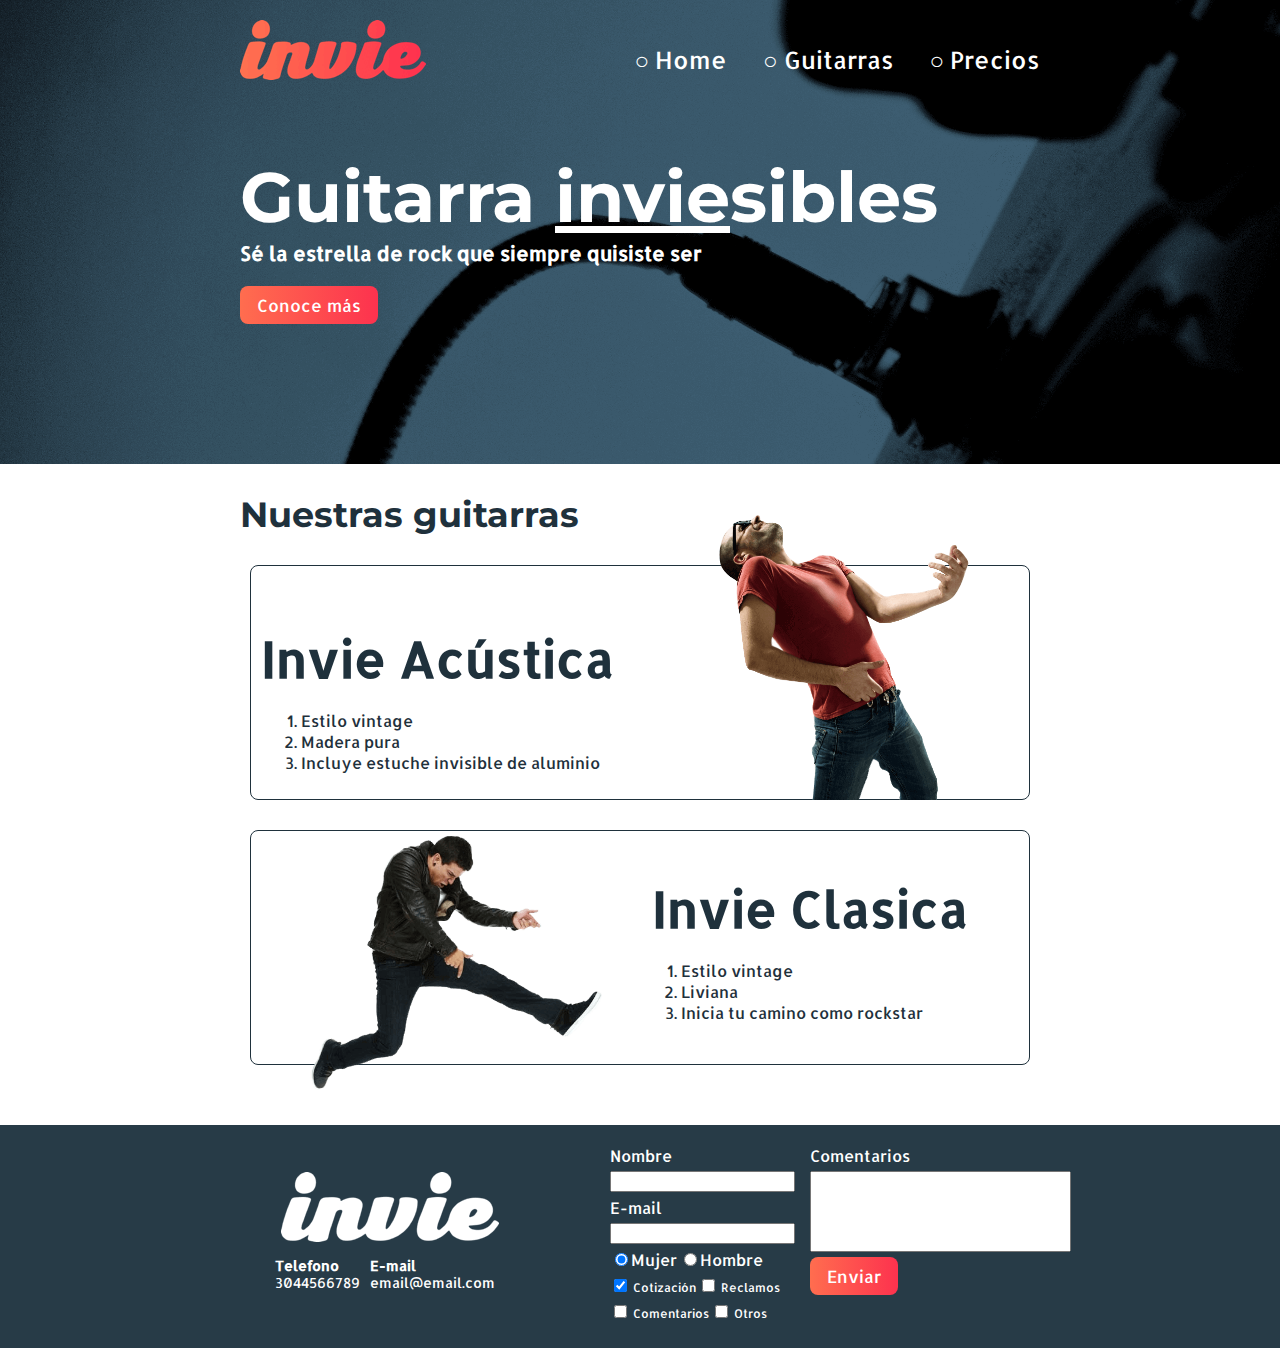
<file: index.html>
<!DOCTYPE html>
<html>

<head>
    <meta charset="utf-8">
    <title>Invie - Guitarras inviesibles</title>
    <link href="https://fonts.googleapis.com/css?family=Allerta|Montserrat:400,700" rel="stylesheet">
    <link rel="stylesheet" href="css/invie.css">
</head>

<body>
    <!-- Cabezero -->
    <!-- Portada -->
    <section id="portada" , class="portada">
    <header id="header" , class="header contenedor">
        <!-- Logotipo -->
        <figure class="logotipo">
            <img src="images/invie.png" , alt="Invie Logo" , width="186" , height="60">
        </figure>
        <!-- Menu -->
        <nav class="menu">
            <ul>
                <li><a href="index.html" title="Home">Home</a></li>
                <li><a href="#guitarras" title="Guitarras">Guitarras</a></li>
                <li><a href="precios.html" title="Precios">Precios</a></li>
            </ul>
        </nav>
    </header>
        <div class="contenedor">
            <!-- Titulo -->
            <h1 class="title">Guitarra <u>invie</u>sibles</h1>
            <!-- Slogan -->
            <h3 class="slogan">Sé la estrella de rock que siempre quisiste ser</h3>
            <!-- Boton -->
            <button class="boton">Conoce más</button>
        </div>
    </section>
    <!-- Guitarras -->
    <section id="guitarras" class="guitarras contenedor">
        <!-- Titulo -->
        <h2 class="title-guitarras">Nuestras guitarras</h2>
        <!-- Guitarra 1 -->
        <article class="guitarra">
            <img class="derecha" src="images/invie-acustica.png" , alt=" Guitarra Invie Acústica" , width="350" />
            <div class="contenedor-guitrra-acustica">
                <h3>Invie Acústica</h3>
                <ol>
                    <li>Estilo vintage</li>
                    <li>Madera pura</li>
                    <li>Incluye estuche invisible de aluminio</li>
                </ol>
            </div>
        </article>
        <!-- Guitarra 2 -->
        <article class="guitarra">
            <img class="izquierda" src="images/invie-classic.png" , alt=" Guitarra Invie Clasica" , height="280" />
            <div class="contenedor-guitarra-clasica">
                <h3>Invie Clasica</h3>
                <ol>
                    <li>Estilo vintage</li>
                    <li>Liviana</li>
                    <li>Inicia tu camino como rockstar</li>
                </ol>
            </div>
        </article>
    </section>
    <footer class="footer">
        <div class="contenedor">
            <div class="contacto">
                <img src="images/invie-white.png" alt="Logo Invie" width="218" height="70" />
                <a href="tel:+573044566789"><strong>Telefono</strong> <span>3044566789</span></a>
                <a href="mailto:email@email.com" "Email"><strong>E-mail</strong><span>email@email.com</span></a>
            </div>
            <form class="formulario">
                <!-- Nombre y E-mail -->
                <div class="column-1">
                    <label for="nombre">Nombre</label>
                    <input type="text" required id="nombre" />
                    <label for="email">E-mail</label>
                    <input type="email" required if="correo" />
                    <!-- Radio de sexo -->
                    <div class="sexo">
                        <label for="mujer">
                            <input type="radio" checked id="mujer" name="sexo" />Mujer
                        </label>
                        <label for="hombre">
                            <input type="radio" id="hombre" name="sexo" />Hombre
                        </label>
                    </div>
                    <div class="intereses">
                        <label for="cotizacion">
                            <input type="checkbox" checked id="cotizacion" name="intereses" value="cotizacion"> Cotización
                        </label>
                        <label for="reclamos">
                            <input type="checkbox" id="reclamos" name="intereses" value="reclamos"> Reclamos
                        </label>
                        <label for="comentarios">
                            <input type="checkbox" id="comentarios" name="intereses" value="comentarios"> Comentarios
                        </label>
                        <label for="otros">
                            <input type="checkbox" id="otros" name="intereses" value="otros"> Otros
                        </label>
                    </div>
                </div>
                <div class="column-2">
                    <label for="comentarios-text">Comentarios</label>
                    <textarea name="comentarios-text" id="comentarios-text" name="comentarios-text" cols="30" rows="5 "></textarea>
                    <input class="boton" type="submit" name="enviar" value="Enviar" />
                </div>
            </form>
        </div>
    </footer>
</body>

</html>
</file>
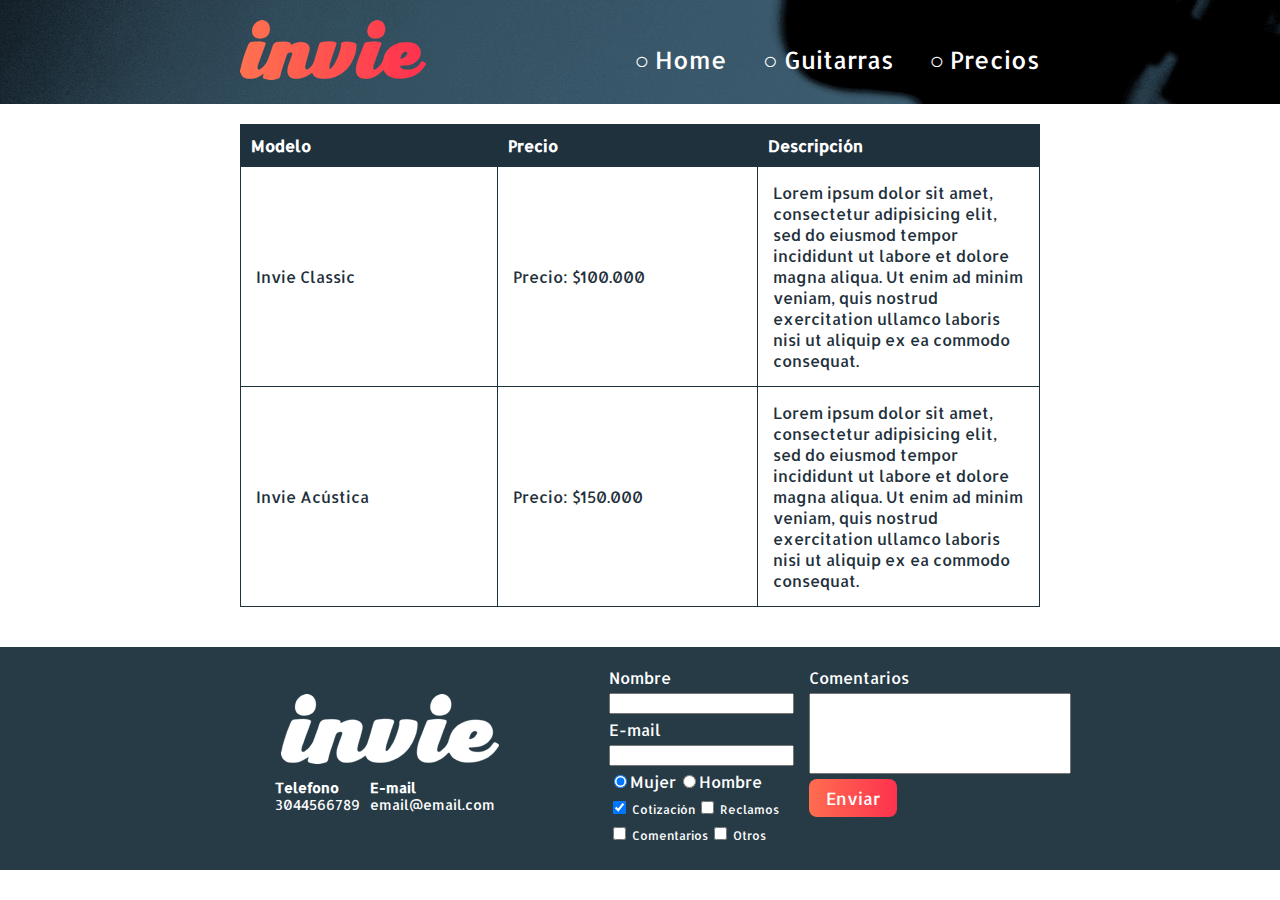
<file: precios.html>
<!DOCTYPE html>
<html>

<head>
    <title>Precios Guitarras - Invie</title>
    <meta charset="utf-8">
    <link href="https://fonts.googleapis.com/css?family=Allerta|Montserrat:400,700" rel="stylesheet">
    <link rel="stylesheet" href="css/invie.css">
</head>

<body>
	<!-- Cabezero -->
	<div class="portada">
	    <header id="header" , class="header contenedor">
	        <!-- Logotipo -->
	        <figure class="logotipo">
	            <img src="images/invie.png" , alt="Invie Logo" , width="186" , height="60">
	        </figure>
	        <!-- Menu -->
	        <nav class="menu">
	            <ul>
	                <li><a href="index.html" title="Home">Home</a></li>
	                <li><a href="index.html#guitarras" title="Guitarras">Guitarras</a></li>
	                <li><a href="precios.html" title="Precios">Precios</a></li>
	            </ul>
	        </nav>
	    </header>
    </div>

    <!-- Contenido de la web -->
   	<div class="contenedor">
    <table class="tabla">
		<thead>
			<tr>
				<th>Modelo</th>
				<th>Precio</th>
				<th>Descripción</th>
			</tr>
		</thead>
		<tbody>
			<tr>
				<td>Invie Classic</td>
				<td>Precio: $100.000</td>
				<td>Lorem ipsum dolor sit amet, consectetur adipisicing elit, sed do eiusmod
				tempor incididunt ut labore et dolore magna aliqua. Ut enim ad minim veniam,
				quis nostrud exercitation ullamco laboris nisi ut aliquip ex ea commodo
				consequat.</td>
			</tr>
			<tr>
				<td>Invie Acústica</td>
				<td>Precio: $150.000</td>
				<td>Lorem ipsum dolor sit amet, consectetur adipisicing elit, sed do eiusmod
				tempor incididunt ut labore et dolore magna aliqua. Ut enim ad minim veniam,
				quis nostrud exercitation ullamco laboris nisi ut aliquip ex ea commodo
				consequat.</td>
			</tr>
		</tbody>
	</table>		
   	</div>

    <!-- Pie de pagina -->
    <footer class="footer">
        <div class="contenedor">
            <div class="contacto">
                <img src="images/invie-white.png" alt="Logo Invie" width="218" height="70" />
                <a href="tel:+573044566789"><strong>Telefono</strong> <span>3044566789</span></a>
                <a href="mailto:email@email.com?subject=feedback" "Email"><strong>E-mail</strong><span>email@email.com</span></a>
            </div>
            <form class="formulario">
                <!-- Nombre y E-mail -->
                <div class="column-1">
                    <label for="nombre">Nombre</label>
                    <input type="text" required id="nombre" />
                    <label for="email">E-mail</label>
                    <input type="email" required if="correo" />
                    <!-- Radio de sexo -->
                    <div class="sexo">
                        <label for="mujer">
                            <input type="radio" checked id="mujer" name="sexo" />Mujer
                        </label>
                        <label for="hombre">
                            <input type="radio" id="hombre" name="sexo" />Hombre
                        </label>
                    </div>
                    <div class="intereses">
                        <label for="cotizacion">
                            <input type="checkbox" checked id="cotizacion" name="intereses" value="cotizacion"> Cotización
                        </label>
                        <label for="reclamos">
                            <input type="checkbox" id="reclamos" name="intereses" value="reclamos"> Reclamos
                        </label>
                        <label for="comentarios">
                            <input type="checkbox" id="comentarios" name="intereses" value="comentarios"> Comentarios
                        </label>
                        <label for="otros">
                            <input type="checkbox" id="otros" name="intereses" value="otros"> Otros
                        </label>
                    </div>
                </div>
                <div class="column-2">
                    <label for="comentarios-text">Comentarios</label>
                    <textarea name="comentarios-text" id="comentarios-text" name="comentarios-text" cols="30" rows="5 "></textarea>
                    <input class="boton" type="submit" name="enviar" value="Enviar" />
                </div>
            </form>
        </div>
    </footer>
</body>

</html>
</file>
<file: css/invie.css>
body {
    font-family: 'Allerta', sans-serif;
    margin: 0;
}

textarea {
    resize: none;
}

th{
	background: #1F313C;
	border-color: #1F313C;
	padding: 10px;
	color: white;
	text-align: left;
}

.logotipo {
    display: inline-block;
    margin: 0; 
}

.boton {
    border-radius: 8px;
    font-family: 'Allerta', sans-serif;
    font-size: 17px;
    text-decoration: none;
    background: linear-gradient(to left, #fd324e, #ff6d4f);
    color: white;
    border: none;
    padding: 8px 17px 8px 17px;
    cursor: pointer;
}

.contenedor {
    width: 800px;
    margin: auto;
}


.menu {
    font-size: 24px;
    display: inline-block;
    float: right;
}

.menu li {
    display: inline-block;
    margin-left: 30px;
}

.menu li:before{
	content: "○ ";
}

.menu a {
    text-decoration: none;
    color: white;
}

.portada {
    background: url('../images/background.png');
    background-size: cover;
    color: white;
    padding: 20px;
}

.title {
    font-size: 70px;
    font-family: 'Montserrat', sans-serif;
    margin-bottom: 0px;
    margin-top: 70px;
}

.slogan {
    font-size: 20px;
    margin-top: 0px;
}


.portada .boton {
    margin-bottom: 120px;
}

.title-guitarras {
    font-size: 35px;
    color: #1F313C;
    font-family: 'Montserrat', sans-serif;
}

.guitarras {
    color: #1F313C;
    margin-bottom: 60px;
}

.guitarra h3 {
    font-size: 50px;
    margin-bottom: 20px;
}

.guitarra {
    margin: 10px 10px 30px 10px;
    padding: 10px;
    border: 1px solid #1F313C;
    border-radius: 8px;
    height: 213px;
}

.guitarra ol {
    padding: none;
}

.derecha {
    float: right;
    position: relative;
    top: -126px;
}

.izquierda {
    float: left;
    position: relative;
    bottom:19px;
}

.contenedor-guitarra-acustica {
    padding-left: 20px;
}

.contenedor-guitarra-clasica {
    margin-left: 380px;
    position: relative;
    bottom: 50px;
}

.header {
    position: relative;
}

.footer {
    background: #273b47;
    margin-top: 0;
    padding: 20px;
    color: white;
}

.footer .contenedor {
    display: flex;
    justify-content: space-between;
}

.contacto {
    display: flex;
    width: 300px;
    flex-wrap: wrap;
    justify-content: center;
    align-content: center;
}

.contacto img {
    display: block;
}

.contacto strong {
    display: block;
}

.contacto a {
    color: white;
    text-decoration: none;
    margin: 15px 10px 10px 0;
    font-size: 14px;
}

.formulario {
    display: flex;
    justify-content: center;
    width: 400px;
}

.column-1, .column-2 {
    display: flex;
    flex-direction: column;
}

.column-1 {
    margin-right: 15px;
}

.column-2 {
	align-items: flex-start;
}

.sexo {
	display: flex;
	flex-wrap: wrap;
	align-content: center;
	flex-direction: row;  
}

.sexo label {
	margin-right: 2px; 
    margin-bottom: 0;
}

.intereses{
	display: flex;
	flex-wrap: wrap;
	align-content: center;
	flex-direction: row; 
}

.intereses label {
    font-size: 12px;
    margin-right: 2px; 
    margin-bottom: 0;
}

.formulario label, .formulario input, textarea {
    margin-bottom: 5px;
}

.tabla, td {
	border: 1px solid #1F313C;
	border-collapse: collapse;
	padding: 15px;
	width: 800px;
	margin-bottom: 40px;
	margin-top: 20px;
	color: #1F313C;
}
</file>
